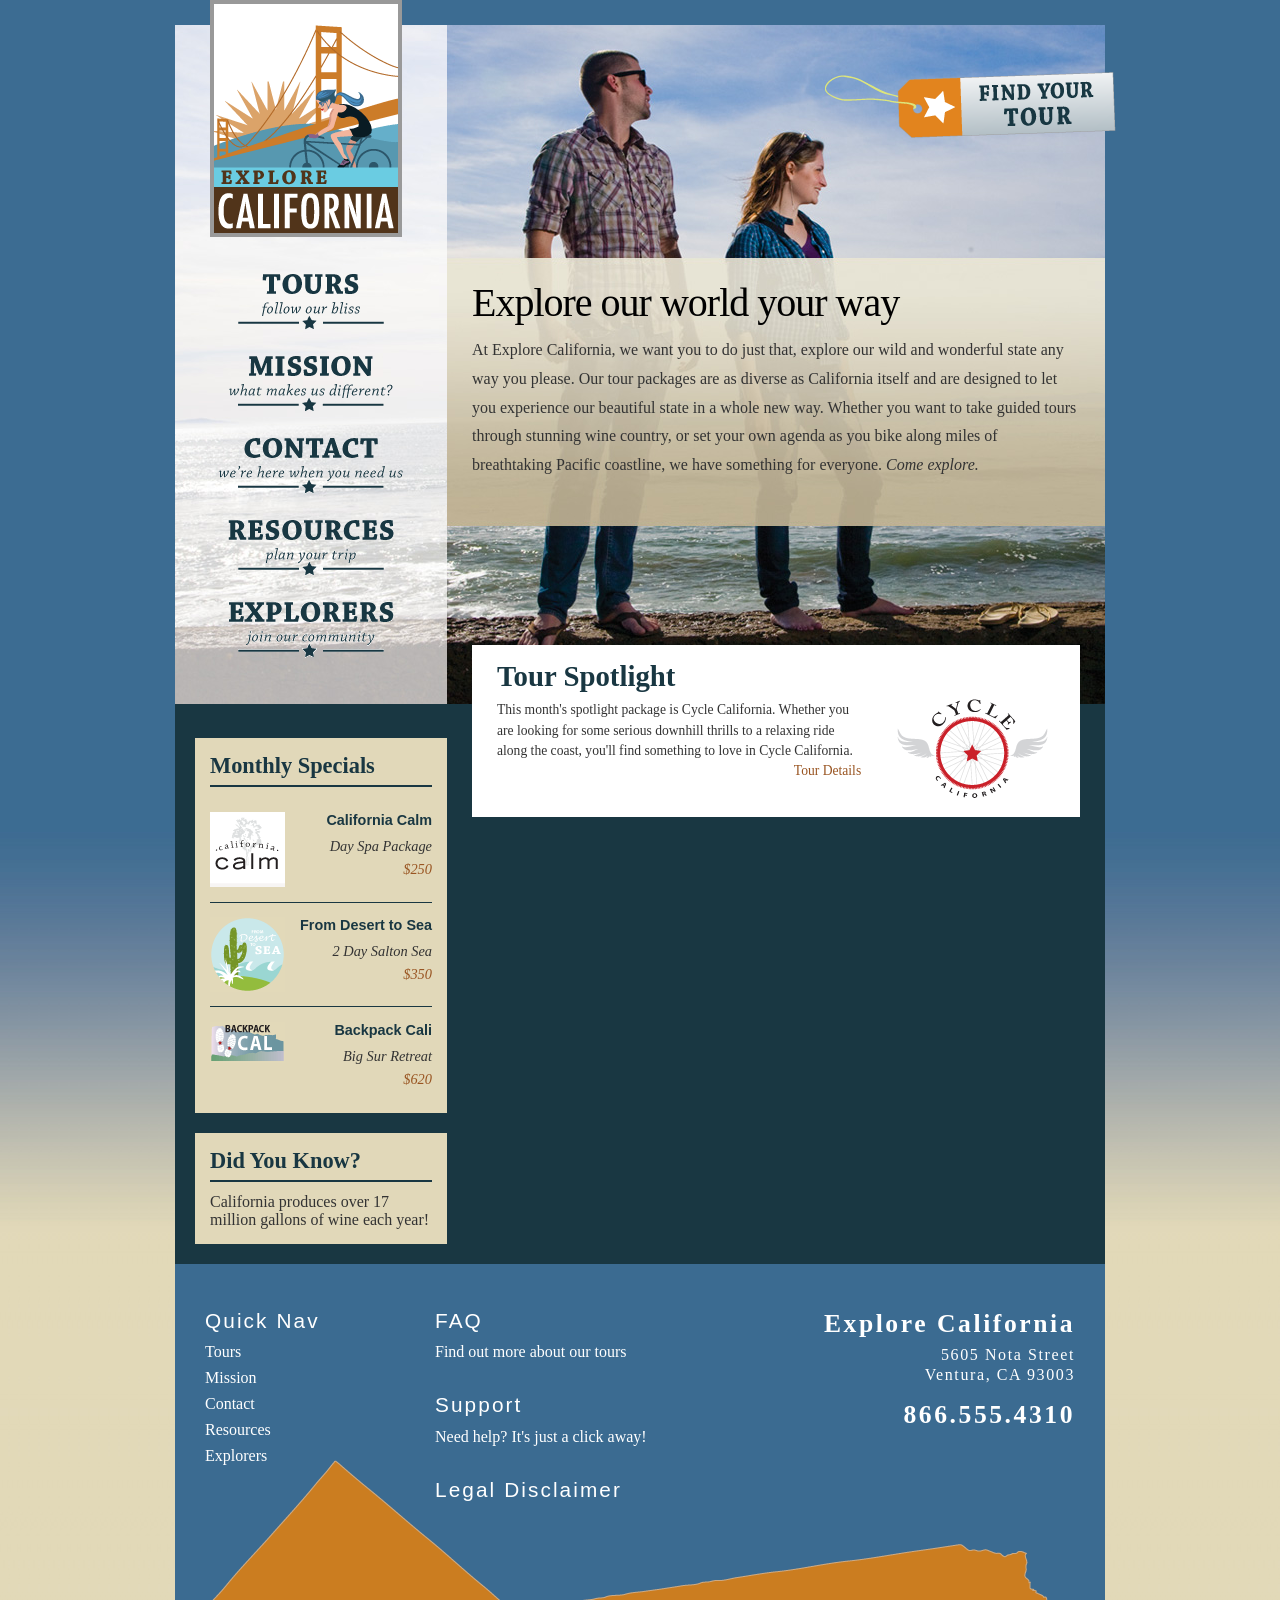
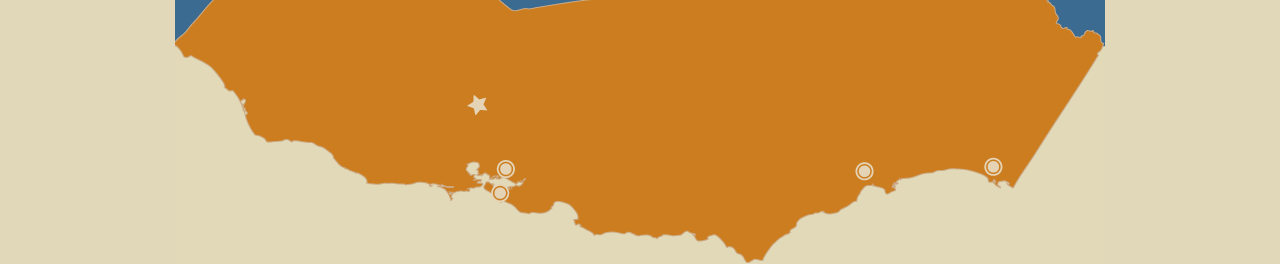
<file: index.html>
<!DOCTYPE html PUBLIC "-//W3C//DTD XHTML 1.0 Transitional//EN" "http://www.w3.org/TR/xhtml1/DTD/xhtml1-transitional.dtd">
<html xmlns="http://www.w3.org/1999/xhtml">
<head>
<meta http-equiv="Content-Type" content="text/html; charset=UTF-8" />
<title>Come Explore California</title>
<link href="_css/main.css" rel="stylesheet" type="text/css" />
</head>
<body id="home">
<div id="wrapper">
    <div id="header">
        <h1><a id="mainTitle" href="index.htm" title="Return to the home page">Welcome to Explore California!</a></h1>
    </div>
    <div id="mainNav">
        <ul id="homeNav">
            <li><a href="#" title="Explore our tours" class="tours">Tours</a></li>
            <li><a href="#" title="What we think" class="mission">Mission</a></li>
            <li><a href="#" title="Contact and support" class="contact">Contact</a></li>
            <li><a href="#" title="Guidance and planning" class="resources">Resources</a></li>
            <li><a href="#" title="Join our community" class="explorers">Explorers</a></li>
        </ul>
</div>
    <div id="mainContent">
        <p id="findTour"><a href="#">Find a tour!</a></p>
        <h1>Explore our world your way</h1>
        <p>At Explore California, we want you to do just that, explore our wild and wonderful state any way you please. Our tour packages are as diverse as California itself and are designed to let you experience our beautiful state in a whole new way. Whether you want to take guided tours through stunning wine country, or set your own agenda as you bike along miles of breathtaking Pacific coastline, we have something for everyone. <em>Come explore.</em></p>
        <div id="spotlight">
            <h2><img src="_images/cycle_logo.gif" width="165" height="120" alt="cycle california" class="articleImage" />Tour Spotlight</h2>
            <p>This month's spotlight package is Cycle California. Whether you are looking for some serious downhill thrills to a relaxing ride along the coast, you'll find something to love in Cycle California. <a href="tours_cycle.htm" title="Explore cycling" class="accent">Tour Details</a></p>
 </div>
        </div>
    <div id="sidebar">
            <div id="specials" class="callOut">
                <h1>Monthly Specials</h1>
                <h2 class="top"><img src="_images/calm_bug.gif" width="75" height="75" alt="California Calm" />California Calm</h2>
                <p>Day Spa Package <br />
                    <a href="#">$250</a>                </p>
                <h2><img src="_images/desert_bug.gif" width="75" height="75" alt="From desert to sea" />From Desert to Sea</h2>
                <p>2 Day Salton Sea <br />
                    <a href="#">$350</a></p>
                <h2><img src="_images/backpack_bug.gif" width="75" height="41" alt="Backpack Cali" />Backpack Cali</h2>
                <p>Big Sur Retreat <br />
                    <a href="#">$620</a></p>
            </div>
            <div id="trivia" class="callOut">
                <h1>Did You Know?</h1>
                <p>California produces over 17 million gallons of wine each year!</p>
            </div>
        </div>
    <div id="footer">
<div id="footerMenu">
    <h3>Quick Nav</h3>
        <ul id="quickNav">
            <li><a href="#" title="Explore our tours">Tours</a></li>
            <li><a href="#" title="What we think">Mission</a></li>
            <li><a href="#" title="Contact and support">Contact</a></li>
            <li><a href="#" title="Guidance and planning">Resources</a></li>
            <li><a href="#" title="Join our community">Explorers</a></li>
        </ul>
</div>
    <div id="footerBody">
    <div id="footerMidCol">
            <h3><a href="#">FAQ</a></h3>
            <p>Find out more about our tours</p>
            <h3><a href="#">Support</a></h3>
            <p>Need help? It's just a click away!</p>
            <h3><a href="#">Legal Disclaimer</a></h3>
        </div>
        <div id="footerRightCol">
            <h1>Explore California</h1>
            <p>5605 Nota Street<br />
                Ventura, CA 93003</p>
            <p class="phone">866.555.4310</p>
        </div>
</div>
    </div>
</div>
<script src="script.js">
</script>
</body>
</html>
</file>
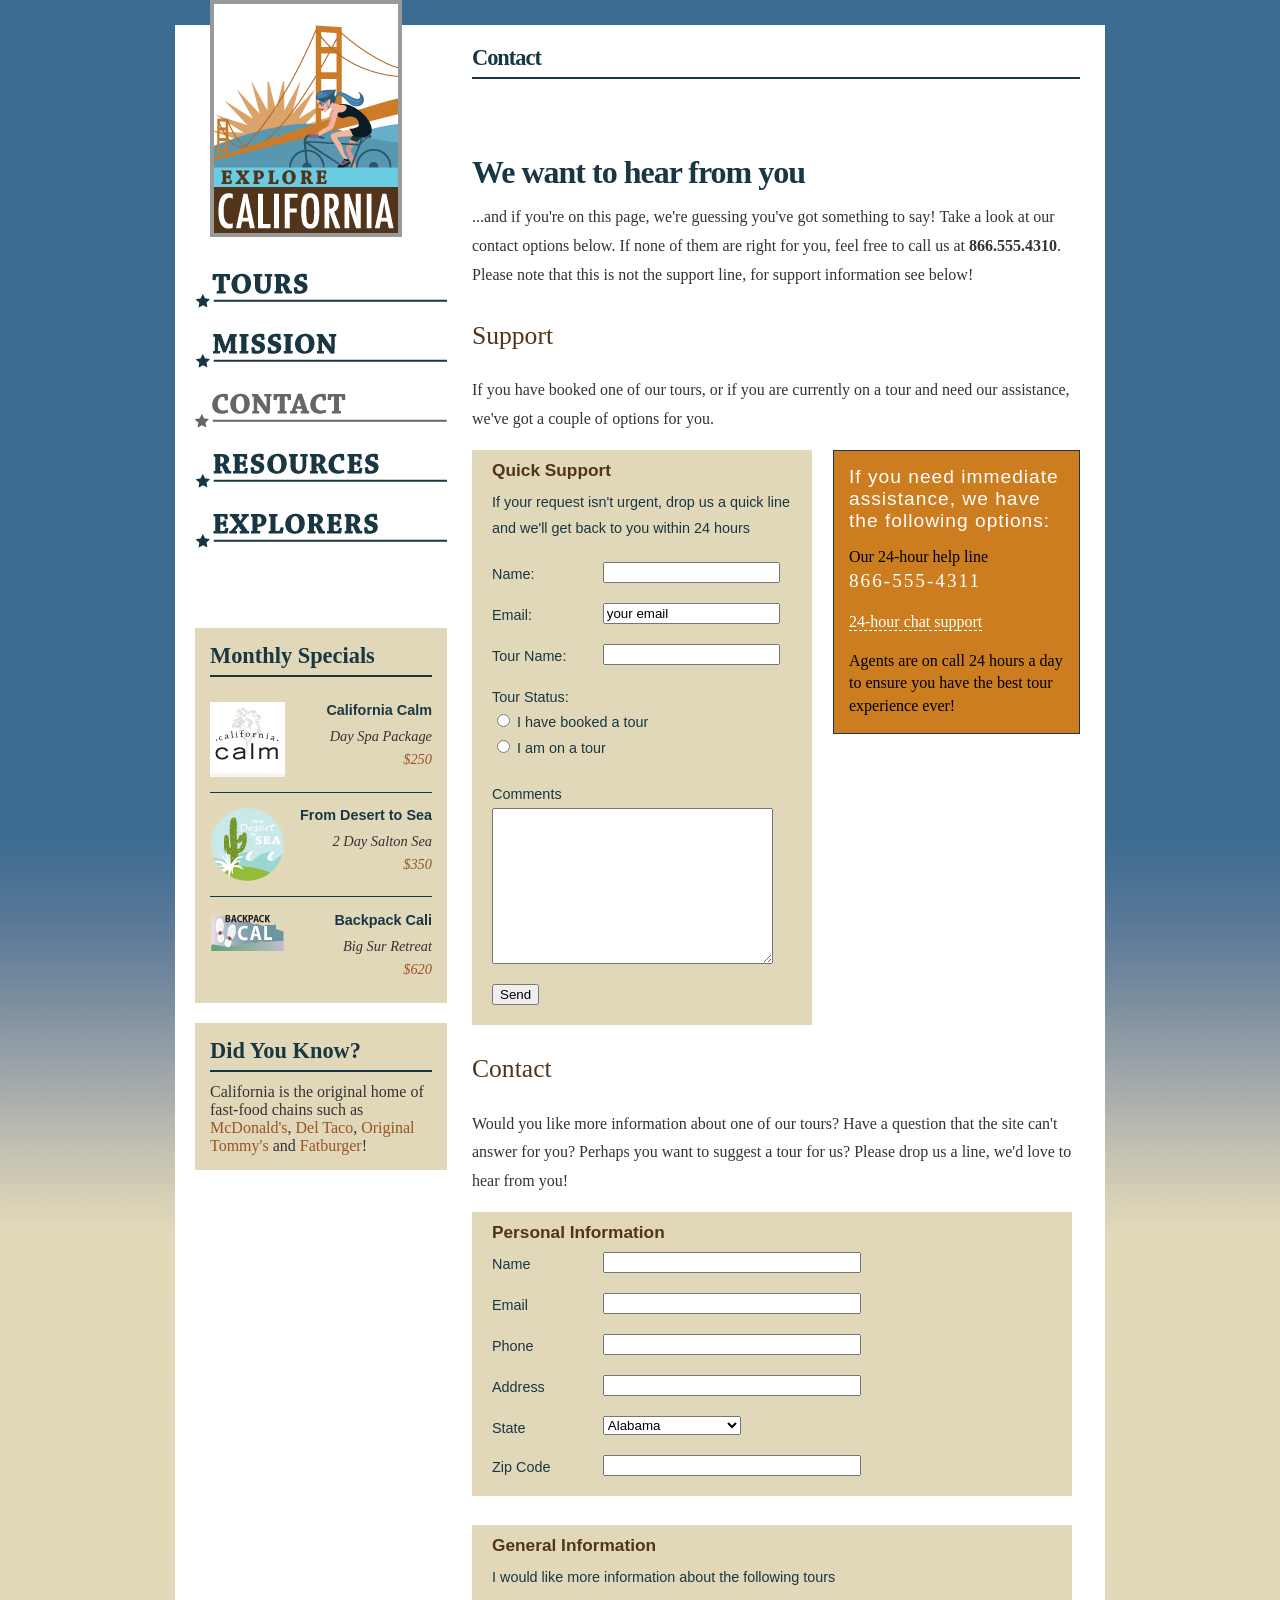
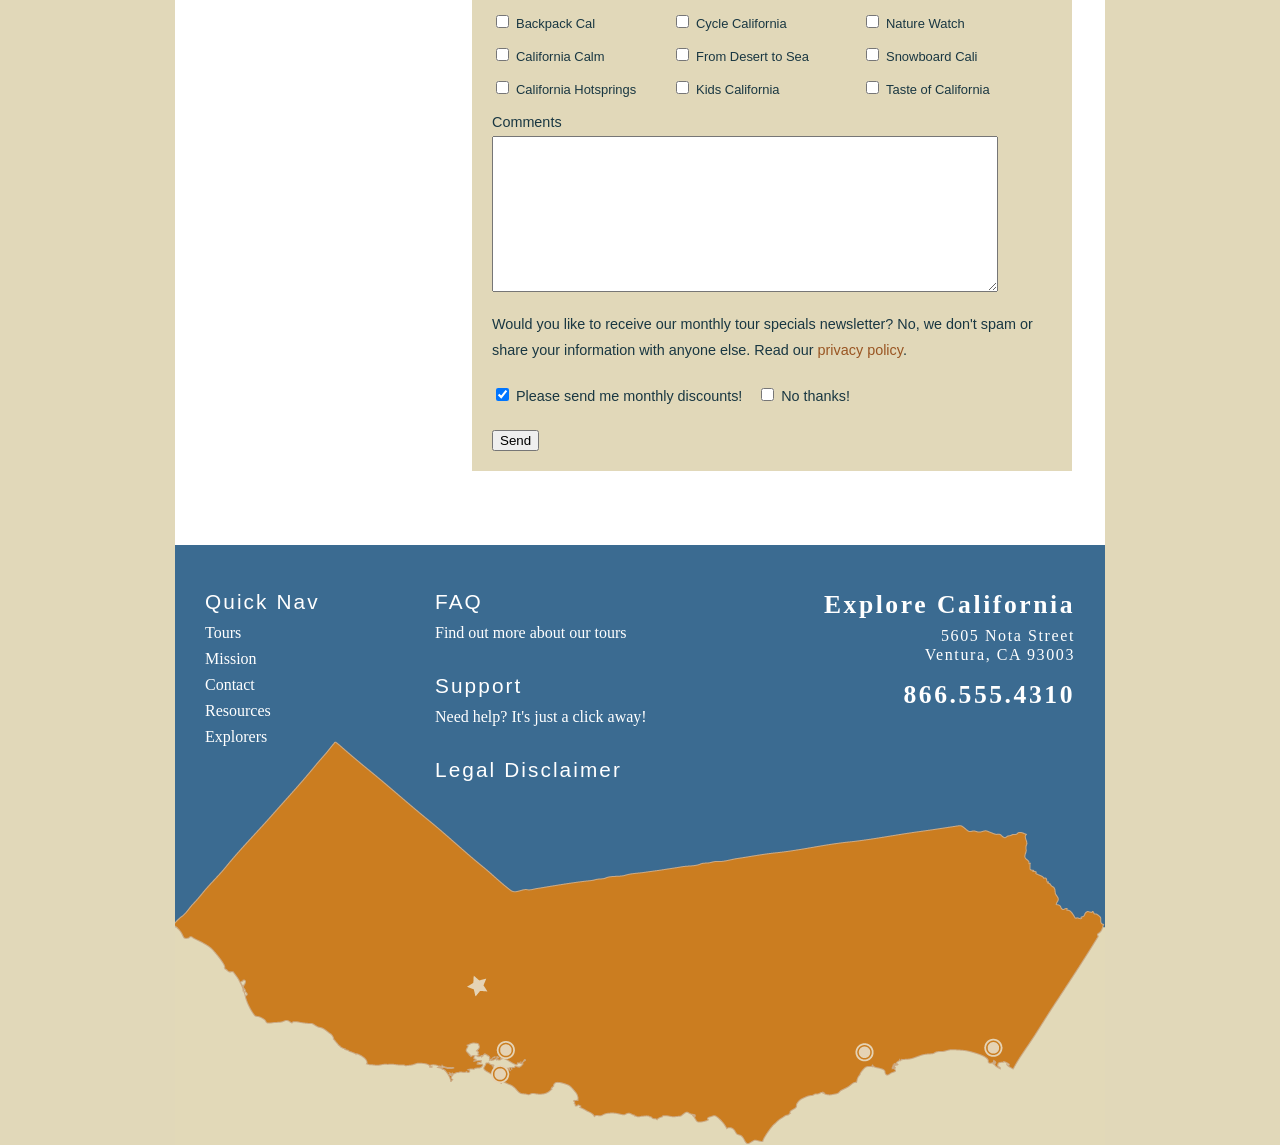
<file: contact.html>
<!DOCTYPE html PUBLIC "-//W3C//DTD XHTML 1.0 Transitional//EN" "http://www.w3.org/TR/xhtml1/DTD/xhtml1-transitional.dtd">
<html xmlns="http://www.w3.org/1999/xhtml">
<head>
<meta http-equiv="Content-Type" content="text/html; charset=UTF-8" />
<title>Give us a little shout...</title>
<link href="_css/main.css" rel="stylesheet" type="text/css" />
</head>
<body>
<div id="wrapper">
    <div id="header">
        <h1><a href="index.htm" title="Return to the home page">Welcome to Explore California!</a></h1>
    </div>
    <div id="mainNav">
        <ul id="baseNav">
            <li><a href="tours.htm" title="Explore our tours" class="tours">Tours</a></li>
            <li><a href="mission.htm" title="What we think" class="mission">Mission</a></li>
            <li><a href="contact.htm" title="Contact and support" class="contact current">Contact</a></li>
            <li><a href="resources.htm" title="Guidance and planning" class="resources">Resources</a></li>
            <li><a href="explorers.htm" title="Join our community" class="explorers">Explorers</a></li>
        </ul>
    </div>
    <div id="mainContent">
        <h1 id="pageID">Contact</h1>
        <div id="mainArticle">
            <h1>We want to hear from you</h1>
            <p>...and if you're on this page, we're guessing you've got something to say! Take a look at our contact options below. If none of them are right for you, feel free to call us at<span class="phone"> <strong>866.555.4310</strong>. Please note that this is not the support line, for support information see below!</span></p>
            <h2>Support</h2>
            <p>If you have booked one of our tours, or if you are currently on a tour and need our assistance, we've got a couple of options for you. </p>
            <form id="frmSupport" name="frmSupport" method="post" action="support_process.htm">
                <fieldset id="quickSupport">
                    <legend><strong>Quick Support</strong></legend>
                    <p> If your request isn't urgent, drop us a quick line and we'll get back to you within 24 hours </p>
                    <p>
                        <label for="name">Name:</label>
                        <input type="text" name="name" id="name" tabindex="10" />
                    </p>
                    <p>
                        <label for="email">Email:</label>
                        <input type="text" value="your email" name="email" id="email" tabindex="20" />
                    </p>
                    <p>
                        <label for="tourID">Tour Name: </label>
                        <input type="text" name="tourID" id="tourID" tabindex="30" />
                    </p>
                    <p>Tour Status:<br />
                        <label class="inline">
                            <input type="radio" name="tourStatus" value="booked" id="tourStatus_0" tabindex="40" />
                            I have booked a tour</label>
                        <label class="inline"><br />
                            <input type="radio" name="tourStatus" value="current" id="tourStatus_1" tabindex="50" />
                            I am on a tour</label>
                    </p>
                    <p>
                        <label for="comments">Comments </label>
                        <br />
                        <textarea name="comments" id="comments" cols="45" rows="5" tabindex="60"></textarea>
                    </p>
                    <p>
                        <input type="submit" name="submit" id="submit" value="Send" tabindex="70" />
                    </p>
                </fieldset>
            </form>
            <div id="supportOptions">
                <h3>If you need immediate assistance, we have the following options:</h3>
                <p>Our 24-hour help line <br />
                    <strong>866-555-4311</strong></p>
                <p><a href="contact/chat.htm">24-hour chat support</a></p>
                <p>Agents are on call 24 hours a day to ensure you have the best tour experience ever!</p>
            </div>
            <div id="contact">
                <h2> Contact</h2>
                <p>Would you like more information about one of our tours? Have a question that the site can't answer for you? Perhaps you want to suggest a tour for us? Please drop us a line, we'd love to hear from you!</p>
                <form id="frmContact" name="frmContact" method="post" action="contact_process.htm">
                    <fieldset id="personalInfo">
                        <legend><strong>Personal Information</strong></legend>
                        <p>
                            <label for="name2">Name</label>
                            <input name="name2" type="text" class="text" id="name2" tabindex="100" />
                        </p>
                        <p>
                            <label for="email">Email</label>
                            <input name="email2" type="text" class="text" id="email2" tabindex="110" />
                        </p>
                        <p>
                            <label for="phone">Phone</label>
                            <input name="phone" type="text" class="text" id="phone" tabindex="130" />
                        </p>
                        <p>
                            <label for="address">Address</label>
                            <input name="address" type="text" class="text" id="address" tabindex="140" />
                        </p>
                        <p>
                            <label for="state">State</label>
                            <select name="state" id="state" tabindex="150">
                                <option value="AL">Alabama</option>
                                <option value="AK">Alaska</option>
                                <option value="AZ">Arizona</option>
                                <option value="AR">Arkansas</option>
                                <option value="CA">California</option>
                                <option value="CO">Colorado</option>
                                <option value="CT">Connecticut</option>
                                <option value="DE">Delaware</option>
                                <option value="DC">District of Columbia</option>
                                <option value="FL">Florida</option>
                                <option value="GA">Georgia</option>
                                <option value="HI">Hawaii</option>
                                <option value="ID">Idaho</option>
                                <option value="IL">Illinois</option>
                                <option value="IN">Indiana</option>
                                <option value="IA">Iowa</option>
                                <option value="KA">Kansas</option>
                                <option value="KY">Kentucky</option>
                                <option value="LA">Louisiana</option>
                                <option value="ME">Maine</option>
                                <option value="MD">Maryland</option>
                                <option value="MA">Massachusetts</option>
                                <option value="MI">Michigan</option>
                                <option value="MN">Minnesota</option>
                                <option value="MO">Missouri</option>
                                <option value="MT">Montana</option>
                                <option value="NE">Nebraska</option>
                                <option value="NV">Nevada</option>
                                <option value="NH">New Hampshire</option>
                                <option value="NJ">New Jersey</option>
                                <option value="NM">New Mexico</option>
                                <option value="NY">New York</option>
                                <option value="NC">North Carolina</option>
                                <option value="ND">North Dakota</option>
                                <option value="OH">Ohio</option>
                                <option value="OK">Oklahoma</option>
                                <option value="OR">Oregon</option>
                                <option value="PA">Pennsylvania</option>
                                <option value="RI">Rhode Island</option>
                                <option value="SC">South Carolina</option>
                                <option value="SD">South Dakota</option>
                                <option value="TN">Tennessee</option>
                                <option value="TX">Texas</option>
                                <option value="UT">Utah</option>
                                <option value="VT">Vermont</option>
                                <option value="VA">Virginia</option>
                                <option value="WA">Washington</option>
                                <option value="WV">West Virginia</option>
                                <option value="WI">Wisconsin</option>
                                <option value="WY">Wyoming</option>
                            </select>
                        </p>
                        <p>
                            <label for="zip">Zip Code</label>
                            <input name="zip" type="text" class="text" id="zip" tabindex="160" />
                        </p>
                    </fieldset>
                    <fieldset id="generalInfo">
                        <legend><strong>General Information</strong></legend>
                        <p>I would like more information about the following tours</p>
                        <div class="col1">
                            <p>
<input type="checkbox" name="backpack" id="backpack" tabindex="170" />
                            <label for="backpack">Backpack Cal</label>
</p>
                            <p>
<input type="checkbox" name="calm" id="calm" tabindex="180" />
                            <label for="calm">California Calm</label>
</p>
                            <p>
<input type="checkbox" name="hotsprings" id="hotsprings" tabindex="190" />
                            <label for="hotsprings">California Hotsprings</label>
</p>
                        </div>
                        <div class="col2">
                            <p>
<input type="checkbox" name="cycle" id="cycle" tabindex="210" />
                            <label for="cycle">Cycle California</label>
</p>
                         <p>
 <input type="checkbox" name="desert" id="desert" tabindex="220" />
                            <label for="desert">From Desert to Sea</label>
</p>
                         <p>
 <input type="checkbox" name="kids" id="kids" tabindex="230" />
                            <label for="kids">Kids California</label>
</p>
                        </div>
                        <div class="col3">
                            <p>
<input type="checkbox" name="nature" id="nature" tabindex="240" />
                            <label for="nature">Nature Watch</label>
</p>
                            <p>
<input type="checkbox" name="snowboard" id="snowboard" tabindex="250" />
                            <label for="snowboard">Snowboard Cali</label>
</p>
                         <p>
 <input type="checkbox" name="taste" id="taste" tabindex="260" />
                            <label for="taste">Taste of California</label>
</p>
                        </div>
                        <p class="clearBoth">
                            <label for="comments">Comments</label><br />
                            <textarea name="comments2" id="comments" cols="45" rows="5" tabindex="270"></textarea>
                        </p>
                        <p>Would you like to receive our monthly tour specials newsletter? No, we don't spam or share your information with anyone else. Read our <a href="privacy.htm">privacy policy</a>.</p>
                        <p>
                            <input name="newsletterYes" type="checkbox" id="newsletterYes" tabindex="280" checked="checked" />
                            <label for="newsletterYes" class="inline">Please send me monthly discounts!</label>
                            <input type="checkbox" name="newsletterNo" id="newsletterNo" tabindex="290" />
                            <label for="newsletterNo" class="inline">No thanks!</label>
                        </p>
                        <p>
                            <input type="submit" name="submit2" id="submit2" value="Send" tabindex="300" />
                        </p>
                    </fieldset>
                </form>
                <p>&nbsp;</p>
            </div>
        </div>
    </div>
    <div id="sidebar">
        <div id="specials" class="callOut">
            <h1>Monthly Specials</h1>
            <h2 class="top"><img src="_images/calm_bug.gif" width="75" height="75" alt="California Calm" />California Calm</h2>
            <p>Day Spa Package <br />
                <a href="tours/tour_detail_cycle.htm">$250</a> </p>
            <h2><img src="_images/desert_bug.gif" width="75" height="75" alt="From desert to sea" />From Desert to Sea</h2>
            <p>2 Day Salton Sea <br />
                <a href="tours/tour_detail_cycle.htm">$350</a></p>
            <h2><img src="_images/backpack_bug.gif" width="75" height="41" alt="Backpack Cali" />Backpack Cali</h2>
            <p>Big Sur Retreat <br />
                <a href="tours/tour_detail_cycle.htm">$620</a></p>
        </div>
        <div id="trivia" class="callOut">
            <h1>Did You Know?</h1>
            <p>California is the original home of fast-food chains such as <a href="http://en.wikipedia.org/wiki/McDonald%27s">McDonald's</a>, <a href="http://en.wikipedia.org/wiki/Del_Taco">Del Taco</a>, <a href="http://en.wikipedia.org/wiki/Tommy%27s">Original Tommy's</a> and <a href="http://en.wikipedia.org/wiki/Fatburger">Fatburger</a>!</p>
        </div>
    </div>
    <div id="footer">
        <div id="footerMenu">
            <h3>Quick Nav</h3>
            <ul id="quickNav">
                <li><a href="tours.htm" title="Explore our tours">Tours</a></li>
                <li><a href="mission.htm" title="What we think">Mission</a></li>
                <li><a href="contact.htm" title="Contact and support">Contact</a></li>
                <li><a href="resources.htm" title="Guidance and planning">Resources</a></li>
                <li><a href="explorers.htm" title="Join our community">Explorers</a></li>
            </ul>
        </div>
        <div id="footerBody">
            <div id="footerMidCol">
                <h3><a href="resources/faq.htm">FAQ</a></h3>
                <p>Find out more about our tours</p>
                <h3><a href="contact.htm">Support</a></h3>
                <p>Need help? It's just a click away!</p>
                <h3><a href="explorers/join.htm">Legal Disclaimer</a></h3>
            </div>
            <div id="footerRightCol">
                <h1>Explore California</h1>
                <p>5605 Nota Street<br />
                    Ventura, CA 93003</p>
                <p class="phone">866.555.4310</p>
            </div>
        </div>
    </div>
</div>
<script src="script.js"></script>
</body>
</html>
</file>
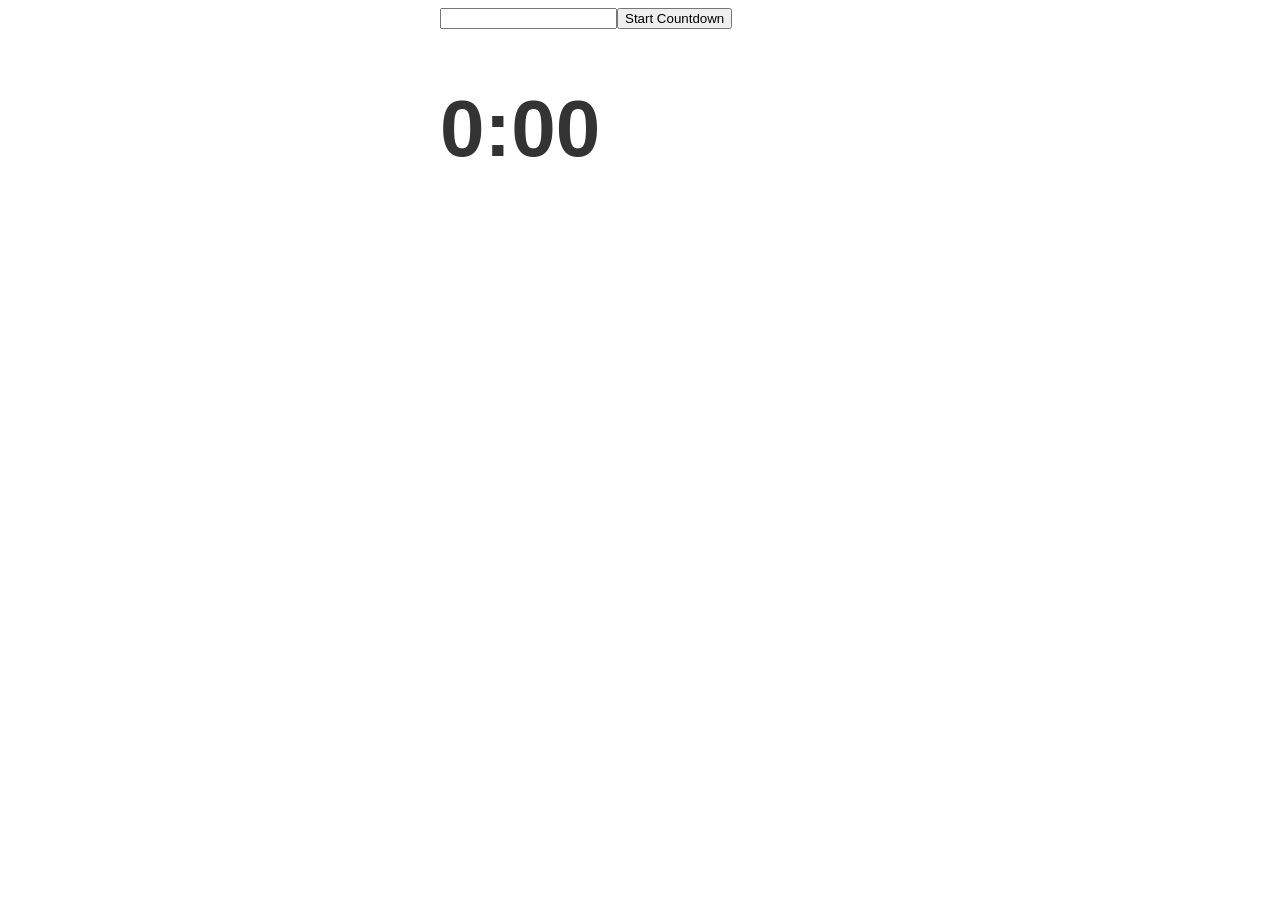
<file: countdown.html>
<!-- <!doctype html>
<head>
  <title>Countdown</title>
  <style type="text/css">
   body {
        font-family: sans-serif;
        color: #333;
   }
   #container {
       width: 400px;
       margin: auto;
   }
   h1 { font-size: 5em; }
  </style>
</head>
<body>
  <div id="container">
      <div id="inputArea">
      </div>

      <h1 id="time">0:00</h1>

  </div>
  <script src="script.js"></script>
</body>
</html> -->


<!DOCTYPE html>
<html>
<head>
  <title>Countdown</title>
  <style type="text/css">
    body {
          font-family: sans-serif;
          color: #333;
    }
    #container {
          width: 400px;
          margin: auto;
    }
    h1 { font-size: 5em; }
  </style>
</head>
<body>
  <div id="container">
    <div id="inputArea">
    </div>

    <h1 id="time">0:00</h1>

  </div>
  <script src="script.js" type="text/javascript"></script>
</body>
</html>
</file>
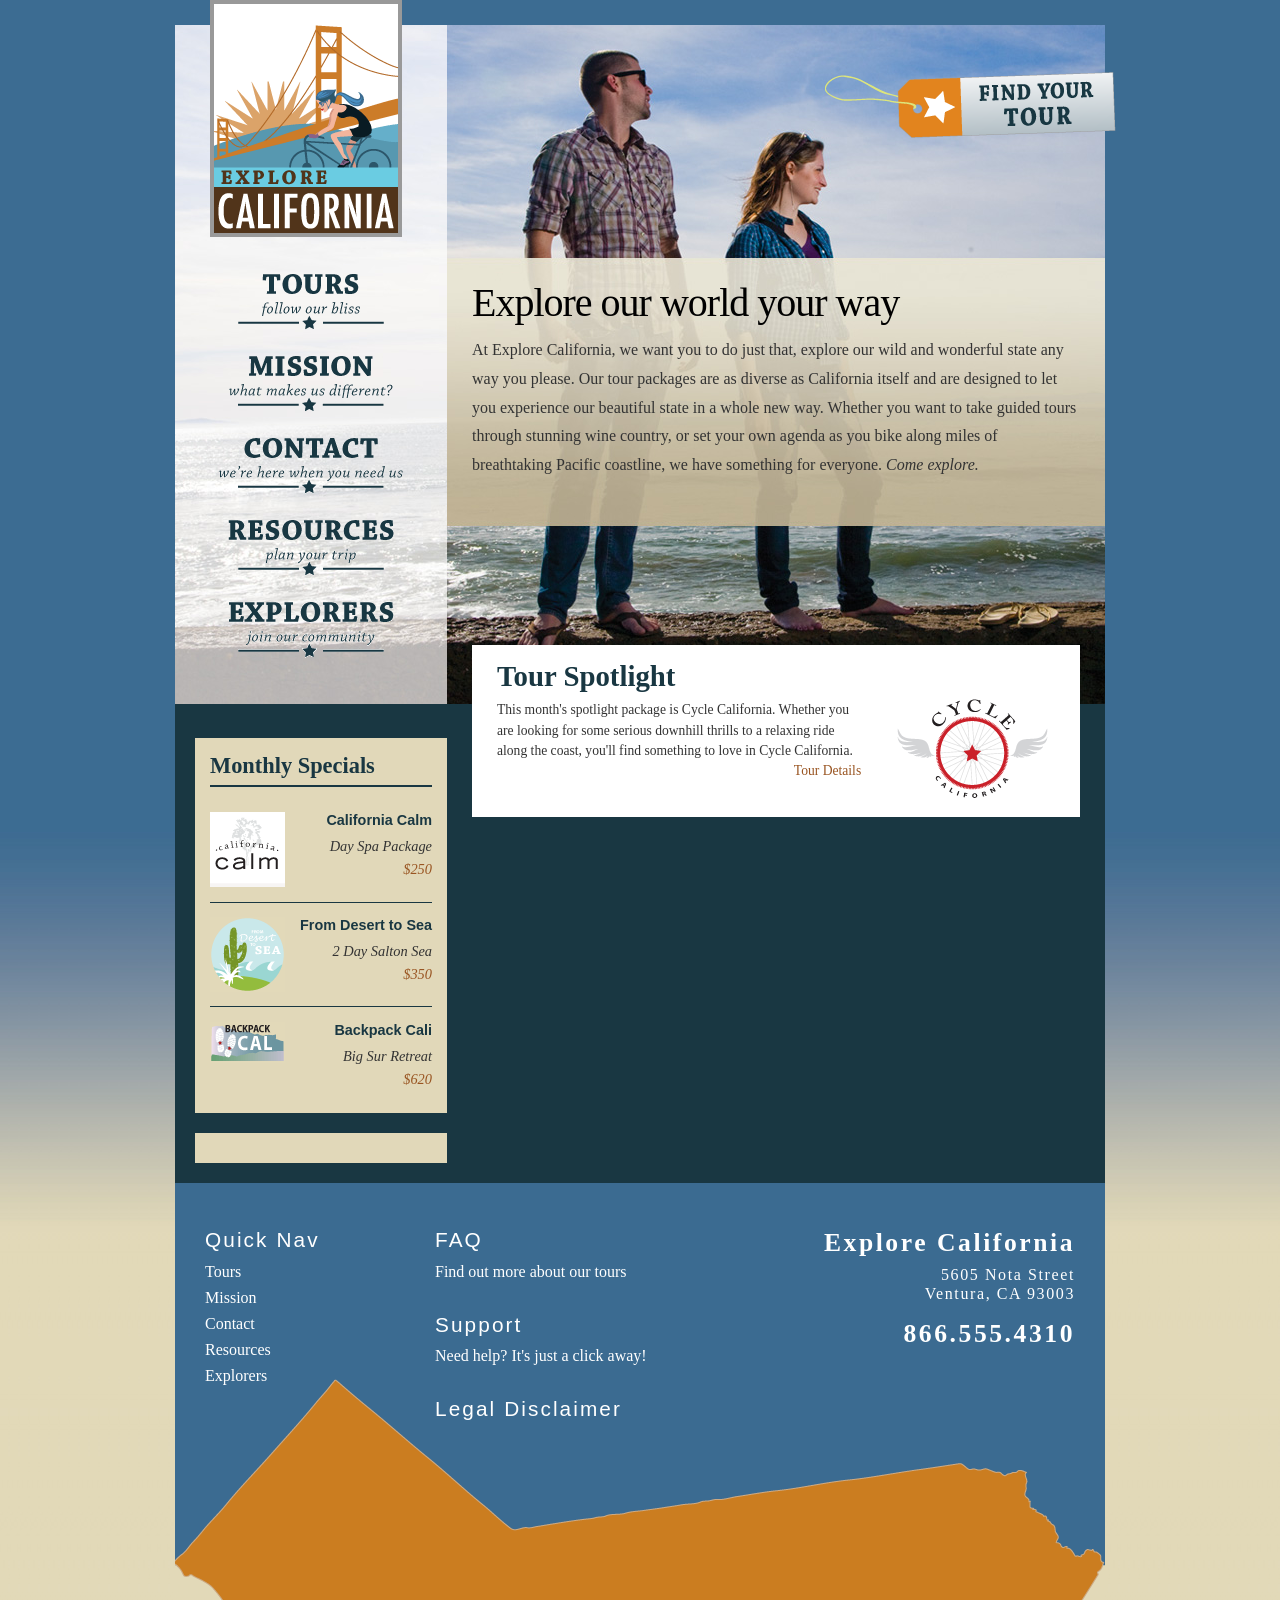
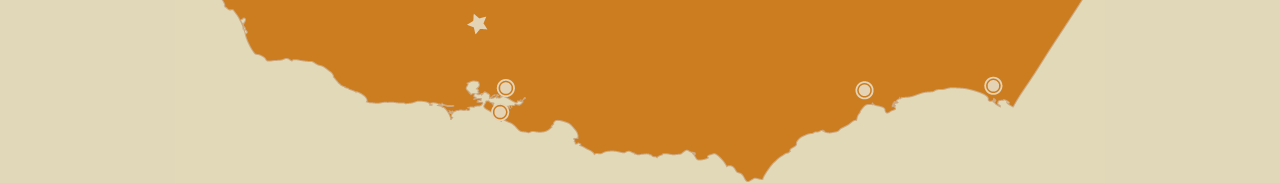
<file: debugg.html>
<!DOCTYPE html PUBLIC "-//W3C//DTD XHTML 1.0 Transitional//EN" "http://www.w3.org/TR/xhtml1/DTD/xhtml1-transitional.dtd">
<html xmlns="http://www.w3.org/1999/xhtml">
<head>
<meta http-equiv="Content-Type" content="text/html; charset=UTF-8" />
<title>Come Explore California</title>
<link href="_css/main.css" rel="stylesheet" type="text/css" />
</head>
<body id="home">
<div id="wrapper">
    <div id="header">
        <h1><a id="mainTitle" href="index.htm" title="Return to the home page">Welcome to Explore California!</a></h1>
    </div>
    <div id="mainNav">
        <ul id="homeNav">
            <li><a href="#" title="Explore our tours" class="tours">Tours</a></li>
            <li><a href="#" title="What we think" class="mission">Mission</a></li>
            <li><a href="#" title="Contact and support" class="contact">Contact</a></li>
            <li><a href="#" title="Guidance and planning" class="resources">Resources</a></li>
            <li><a href="#" title="Join our community" class="explorers">Explorers</a></li>
        </ul>
</div>
    <div id="mainContent">
        <p id="findTour"><a href="findTour.htm">Find a tour!</a></p>
        <h1 id="mainMessage">Explore our world your way</h1>
        <p>At Explore California, we want you to do just that, explore our wild and wonderful state any way you please. Our tour packages are as diverse as California itself and are designed to let you experience our beautiful state in a whole new way. Whether you want to take guided tours through stunning wine country, or set your own agenda as you bike along miles of breathtaking Pacific coastline, we have something for everyone. <em>Come explore.</em></p>
        <div id="spotlight">
            <h2><img src="_images/cycle_logo.gif" width="165" height="120" alt="cycle california" class="articleImage" />Tour Spotlight</h2>
            <p>This month's spotlight package is Cycle California. Whether you are looking for some serious downhill thrills to a relaxing ride along the coast, you'll find something to love in Cycle California. <a href="tours_cycle.htm" title="Explore cycling" class="accent">Tour Details</a></p>
 </div>
        </div>
    <div id="sidebar">
            <div id="specials" class="callOut">
                <h1>Monthly Specials</h1>
                <h2 class="top"><img src="_images/calm_bug.gif" width="75" height="75" alt="California Calm" />California Calm</h2>
                <p>Day Spa Package <br />
                    <a href="#">$250</a>                </p>
                <h2><img src="_images/desert_bug.gif" width="75" height="75" alt="From desert to sea" />From Desert to Sea</h2>
                <p>2 Day Salton Sea <br />
                    <a href="#">$350</a></p>
                <h2><img src="_images/backpack_bug.gif" width="75" height="41" alt="Backpack Cali" />Backpack Cali</h2>
                <p>Big Sur Retreat <br />
                    <a href="#">$620</a></p>
            </div>
            <div id="trivia" class="callOut">
        <!-- new content should go here -->
            </div>
        </div>
    <div id="footer">
<div id="footerMenu">
    <h3>Quick Nav</h3>
        <ul id="quickNav">
            <li><a href="#" title="Explore our tours">Tours</a></li>
            <li><a href="#" title="What we think">Mission</a></li>
            <li><a href="#" title="Contact and support">Contact</a></li>
            <li><a href="#" title="Guidance and planning">Resources</a></li>
            <li><a href="#" title="Join our community">Explorers</a></li>
        </ul>
</div>
    <div id="footerBody">
    <div id="footerMidCol">
            <h3><a href="#">FAQ</a></h3>
            <p>Find out more about our tours</p>
            <h3><a href="#">Support</a></h3>
            <p>Need help? It's just a click away!</p>
            <h3><a href="#">Legal Disclaimer</a></h3>
        </div>
        <div id="footerRightCol">
            <h1>Explore California</h1>
            <p>5605 Nota Street<br />
                Ventura, CA 93003</p>
            <p class="phone">866.555.4310</p>
        </div>
</div>
    </div>
</div>
<script src="script.js">
</script>
</body>
</html>
</file>
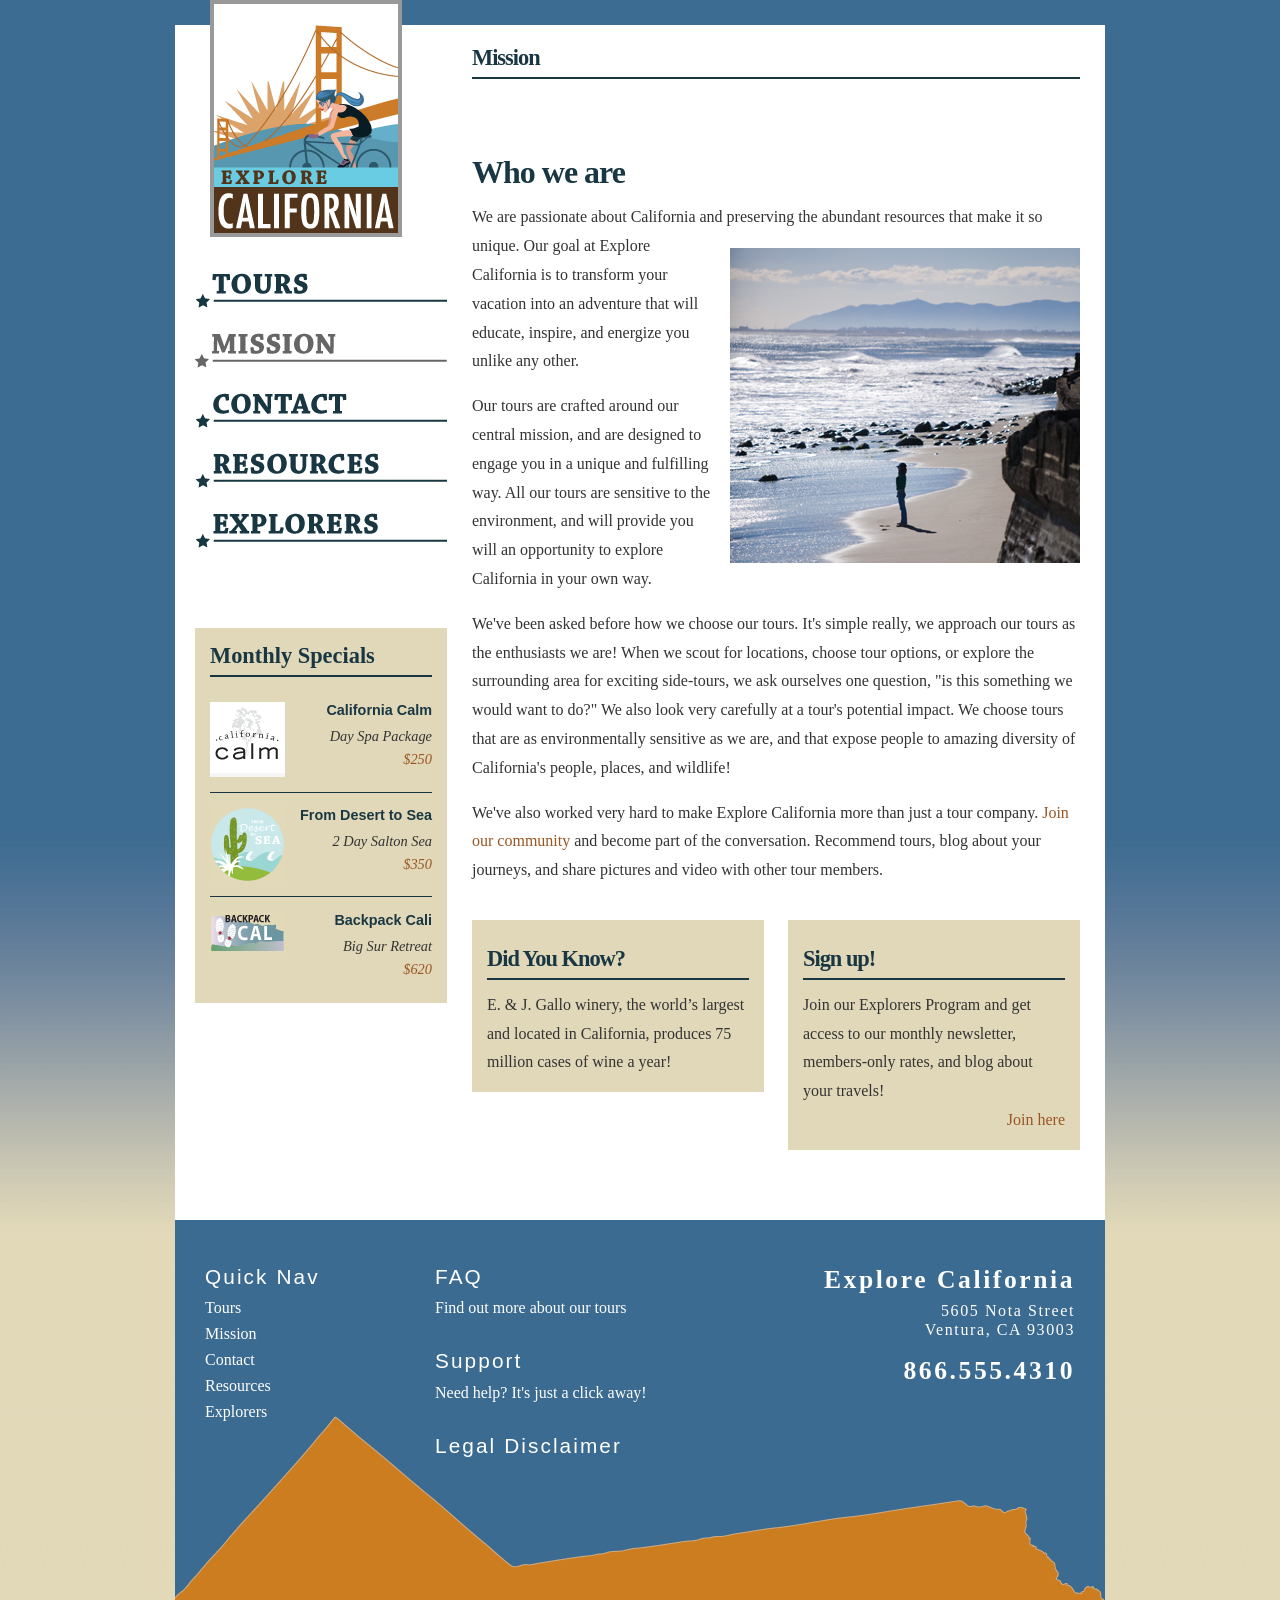
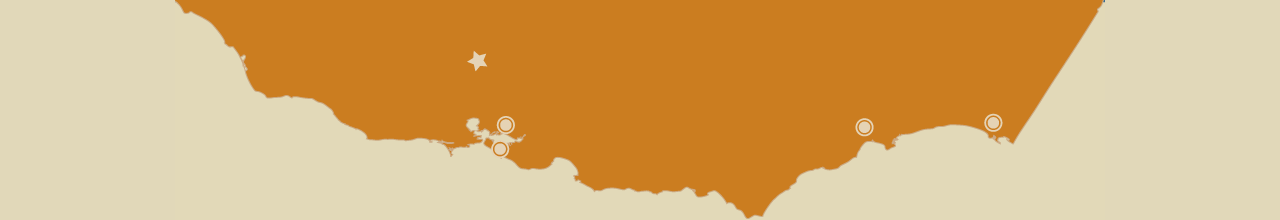
<file: mission.html>
<!DOCTYPE html PUBLIC "-//W3C//DTD XHTML 1.0 Transitional//EN" "http://www.w3.org/TR/xhtml1/DTD/xhtml1-transitional.dtd">
<html xmlns="http://www.w3.org/1999/xhtml">
<head>
<meta http-equiv="Content-Type" content="text/html; charset=UTF-8" />
<title>A little about us...</title>
<link id="myCSS" href="_css/main.css" rel="stylesheet" type="text/css" />
</head>
<body>
<div id="wrapper">
    <div id="header">
        <h1><a href="index.htm" title="Return to the home page">Welcome to Explore California!</a></h1>
    </div>
    <div id="mainNav">
        <ul id="baseNav">
            <li><a href="tours.htm" title="Explore our tours" class="tours">Tours</a></li>
            <li><a href="mission.htm" title="What we think" class="mission current">Mission</a></li>
            <li><a href="contact.htm" title="Contact and support" class="contact">Contact</a></li>
            <li><a href="resources.htm" title="Guidance and planning" class="resources">Resources</a></li>
            <li><a href="explorers.htm" title="Join our community" class="explorers">Explorers</a></li>
        </ul>
</div>
    <div id="mainContent">
        <h1 id="pageID">Mission</h1>
        <div id="mainArticle">
<h1>Who we are</h1>
        <p>We are passionate about California and preserving the abundant resources that make it so unique. <img src="_images/mission_look.jpg" id="mainImage" alt="Looking out at the Pacific" width="350" height="315" class="articleImage" />Our goal at Explore California is to transform your vacation into an adventure that will educate, inspire, and energize you unlike any other.</p>
            <p>Our tours are crafted around our central mission, and are designed to engage you in a unique and fulfilling way. All our tours are sensitive to the environment, and will provide you will an opportunity to explore California in your own way.</p>
        <p>We've been asked before how we choose our tours. It's simple really, we approach our tours as the enthusiasts we are! When we scout for locations, choose tour options, or explore the surrounding area for exciting side-tours, we ask ourselves one question, &quot;is this something we would want to do?&quot; We also look very carefully at a tour's potential impact. We choose tours that are as environmentally sensitive as we are, and that expose people to amazing diversity of California's people, places, and wildlife!</p>
        <p>We've also worked very hard to make Explore California more than just a tour company. <a href="explorers/join.htm">Join our community</a> and become part of the conversation. Recommend tours, blog about your journeys, and share pictures and video with other tour members.</p>
        </div>
<div id="trivia" class="callOut">
                <h1>Did You Know?</h1>
                <p>E. &amp; J. Gallo winery, the world’s largest and located in California, produces 75 million cases of wine a year!</p>
            </div>
    <div id="join" class="callOut callOutRight">
                <h1>Sign up!</h1>
                <p>Join our Explorers Program and get access to our monthly newsletter, members-only rates, and blog about your travels!
<a href="explorers.htm" title="Join our community" class="accent">Join here</a></p>
            </div>
        </div>
    <div id="sidebar">
            <div id="specials" class="callOut">
                <h1>Monthly Specials</h1>
                <h2 class="top"><img src="_images/calm_bug.gif" width="75" height="75" alt="California Calm" />California Calm</h2>
                <p>Day Spa Package <br />
                    <a href="tours/tour_detail_cycle.htm">$250</a>              </p>
                <h2><img src="_images/desert_bug.gif" width="75" height="75" alt="From desert to sea" />From Desert to Sea</h2>
                <p>2 Day Salton Sea <br />
                    <a href="tours/tour_detail_cycle.htm">$350</a></p>
                <h2><img src="_images/backpack_bug.gif" width="75" height="41" alt="Backpack Cali" />Backpack Cali</h2>
                <p>Big Sur Retreat <br />
                    <a href="tours/tour_detail_cycle.htm">$620</a></p>
            </div>

        </div>
    <div id="footer">
<div id="footerMenu">
    <h3>Quick Nav</h3>
        <ul id="quickNav">
            <li><a href="tours.htm" title="Explore our tours">Tours</a></li>
            <li><a href="mission.htm" title="What we think">Mission</a></li>
            <li><a href="contact.htm" title="Contact and support">Contact</a></li>
            <li><a href="resources.htm" title="Guidance and planning">Resources</a></li>
            <li><a href="explorers.htm" title="Join our community">Explorers</a></li>
        </ul>
</div>
    <div id="footerBody">
    <div id="footerMidCol">
            <h3><a href="resources/faq.htm">FAQ</a></h3>
            <p>Find out more about our tours</p>
            <h3><a href="contact.htm">Support</a></h3>
            <p>Need help? It's just a click away!</p>
            <h3><a href="explorers/join.htm">Legal Disclaimer</a></h3>
        </div>
        <div id="footerRightCol">
            <h1>Explore California</h1>
            <p>5605 Nota Street<br />
                Ventura, CA 93003</p>
            <p class="phone">866.555.4310</p>
        </div>
</div>
    </div>
</div>
<script src="script.js"></script>
</body>
</html>
</file>
<file: _css/main.css>
@charset "UTF-8";

/*style sheet for Explore California

©2010 lynda.com
This style sheet may be reused for personal education only
any reuse, educational or otherwise, without the expressed
consent of lynda.com is prohibited.*/

/* -------- color guide ----------
#3c6b92 : main blue
#6acce2 : light blue
#2c566a : teal accent
#193742 : dark blue
#e1d8b9 : sand accent
#cb7d20 : orange accent
#51341a : brown
#995522 : dark orange (used for links or high contrast accents)
#cb202a : red accent (this color does not encode well, use only for small accents)
#896287 : purple
*/

/* to jump to a specific section search for the unique character pair at the front of each TOC section
    <<<tip, highlight the special character and use the shortcut for Find Selection Cntr/Cmd + Shift + G >> */

/* ----- Style sheet TOC ----------------
      ^1 Global constants
      ^2 CSS reset
      ^3 Global classes
      ^4 Home page layout
      ^5 Top-level layout
      ^6 Region detail styles
          ^6a Header
          ^6b Navigation
          ^6c Main Content
            ^6d data tables
            ^6e spotlight region
            ^6f forms
        ^6g Sidebar
        ^6h Footer
*/

/* ^1 --------------------------- global constants -------------------------*/
html, body {
    margin: 0px;
    padding: 0px;
}

body {
    text-align:center;
    font: 100% Georgia, "Times New Roman", Times, serif;
    background: #e1d8b9 url(../_images/page_background.jpg) repeat-x;
    margin-top: 25px;
}
/* ^2 --------------- limited-scale reset ---------------- */
h1, h2, h3, h4, h5, h6, p, address, blockquote, div, ul, li {
    margin: 0;
    padding: 0;
}
p {
    color:#333;
}
a {
    color: #995522;
    text-decoration: none;
}
a:hover {
    color: #cb7d20;
    border-bottom: 1px dashed #cb7d20;
}
a.accent {
    display: block;
    text-align: right;
}
a.accent:hover {
    border: none;
    color: #cb202a;
}
/* ^3 ------ global classes -------- */
.floatRight {
    float: right;
}
.floatLeft {
    float: left;
}
.clearRight {
    clear: right;
}
.clearLeft {
    clear: left;
}
.clearBoth {
    clear: both;
}
.callOut {
    background: #e1d8b9;
    padding: 15px;
    margin-bottom: 25px;
}
.callOut h1 {
    font-size: 1.4em;
    color: #193742;
    border-bottom: 2px solid #193742;
    margin-bottom: .5em;
    padding-bottom: .25em;
}
#wrapper {
    position: relative;
    padding: 0;
    width: 930px;
    margin: 0 auto;
    background: #fff;
    text-align: left;
}

/* ^4 ------------- home page specfic layout styles ----------- */
body#home #wrapper {
    background: #193742 url(../_images/main_back.jpg) no-repeat;
}

body#home #mainContent {
    padding-top: 234px;
}
/* ^5 --------------------- top-level region layout styles ------------------- */
/* top-level regions are header, mainNav, mainContent, sidebar, & footer */

/* header */
#header {
    width: 192px;
    height: 237px;
    position: absolute;
    top: -25px;
    left: 35px;
}
/* mainNav */
#mainNav {
    float: left;
    width: 272px;
    margin-top: 233px;
}
/* mainContent */
#mainContent {
    padding-right: 25px;
    float: right;
    width: 608px;
    margin-bottom: 45px;
}
/* sidebar */
#sidebar {
    float: left;
    clear:left;
    width: 272px;
}
/* footer */
#footer {
    width: 870px;
    height: 525px;
    clear: both;
    background: url(../_images/footer_back.gif) no-repeat;
    padding: 45px 30px 30px;
    margin-top: 45px;
}

/* ^6----------------------- region-detail styles ------------------------ */
/*  header  ^6a*/
#header {
    background: url(../_images/logo.gif) no-repeat;
}
#header a:hover {
    border: none;
}
#header a{
    width: 192px;
    height: 237px;
    display: block;
}
#header h1{
    text-indent: -1000em;
}

/* navigation ^6b*/

/* home page navigation */
ul#homeNav {
    float: left;
    list-style: none;
    margin:0;
    padding:0;
    margin-bottom: 50px;
    clear: left;
}
ul#homeNav li {
    margin: 0;
    padding: 0;
}
ul#homeNav li a{
    display: block;
    width: 272px;
    height: 82px;
    text-indent: -1000em;
}
ul#homeNav li a.tours {
    background: url(../_images/tours_nav.gif) no-repeat left top;
}
ul#homeNav li a.mission{
    background: url(../_images/mission_nav.gif) no-repeat left top;
}
ul#homeNav li a.contact {
    background: url(../_images/contact_nav.gif) no-repeat left top;
}
ul#homeNav li a.resources {
    background: url(../_images/resources_nav.gif) no-repeat left top;
}
ul#homeNav li a.explorers {
    background: url(../_images/explorers_nav.gif) no-repeat left top;
}
ul#homeNav li a:hover {
    background-position: -272px 0;
    border: none;
}
/* base navigation */
ul#baseNav {
    float: left;
    list-style: none;
    margin:0;
    padding:0;
    margin-bottom: 50px;
    clear: left;
}
ul#baseNav li {
    margin: 0;
    padding: 0;
}
ul#baseNav li a{
    display: block;
    width: 272px;
    height: 60px;
    text-indent: -1000em;
}
ul#baseNav li a.tours {
    background: url(../_images/tours_main.gif) no-repeat left top;
}
ul#baseNav li a.mission{
    background: url(../_images/mission_main.gif) no-repeat left top;
}
ul#baseNav li a.contact {
    background: url(../_images/contact_main.gif) no-repeat left top;
}
ul#baseNav li a.resources {
    background: url(../_images/resource_main.gif) no-repeat left top;
}
ul#baseNav li a.explorers {
    background: url(../_images/explorers_main.gif) no-repeat left top;
}
ul#baseNav li a.current, ul#baseNav li a.current:hover {
    background-position: right top;
    border: none;
    cursor: default;
}

ul#baseNav li a:hover {
    background-position: -272px 0;
    border: none;
}
/* sub navigation */
ul#baseNav ul.subNav {
    list-style: none;
    margin:0;
    padding:0;
    margin-bottom: 10px;
}
ul#baseNav ul.subNav li {
    margin: 0 0 5px 50px;
}
ul#baseNav ul.subNav li a:link, ul#baseNav ul.subNav li a:visited{
    display: block;
    width: auto;
    height: auto;
    text-indent: 0;
    padding: 5px 0;
    color: #cb7d20;
    border-bottom: 1px solid #cb7d20;
}
ul#baseNav ul.subNav li a:hover{
    color: #2c566a;
    border-bottom: 1px solid #2c566a;
}
ul#baseNav ul.subNav li a.current{
    color: #666;
    border-bottom: 1px solid #666;
}
/* main content region ^6c */
#mainContent h1{
    font: normal 2.5em Georgia, "Times New Roman", Times, serif;
    margin: .5em 0 .25em;
    letter-spacing: -1px;
}
#mainContent p{
    font-size: 1em;
    line-height: 1.8;
}
#mainContent a.breadcrumb {
    color: #cb202a;
    font-family: "Lucida Sans Unicode", "Lucida Grande", sans-serif;
    font-size: 1em;
}
#mainContent a.breadcrumb:hover {
    color: #3c6b92;
    border: none;
}
#mainContent img.articleImage {
    display: block;
    float: right;
    padding: 1em 0 1em 1em;
}
#mainContent img.headlineImage {
    display: block;
    float: right;
    padding: 0 0 .25em .5em;
}
#mainContent h1#pageID {
    color: #193742;
    font-size: 1.4em;
    font-weight: bold;
    margin-top: 20px;
    padding-bottom: .25em;
    border-bottom: 2px solid #193742;
}
#mainContent #mainArticle {
    margin: 75px 0 35px;
    position: relative;
}
body.hasCrumbs #mainContent #mainArticle {
    margin-top: 45px;
}
#mainContent .tourBadge {
    position: absolute;
    top: 15px;
    right: -50px;
}
#mainContent .tourBadge img {
    border: none;
}
#mainContent .tourBadge a,#mainContent .tourBadge a:hover {
    border: none;
    color: transparent;
}
#mainContent #mainArticle h1 {
    font-size: 2em;
    color: #193742;
    font-weight: bold;
    margin-bottom: .4em;
}
#mainContent #mainArticle h2 {
    font-size: 1.6em;
    color: #51341a;
    font-weight: normal;
    margin-top: 1.2em;
    margin-bottom: 1em;
    clear: both;
}
#mainContent #mainArticle h2 span.tourCost {
    font-size: .8em;
    color: #666;
    font-style: italic;
    margin-top: .25em;
    display: block;
    border-bottom: 1px solid #666;
    padding-bottom: .25em;
    margin-bottom: 1em;
}
#mainContent #mainArticle h3 {
    font-size: 1.3em;
    color: #51341a;
    font-weight: normal;
    margin: 1.25em 0 .5em;
    clear: both;
}
#mainContent #mainArticle p{
    margin-bottom: 1em;
}
#mainContent #mainArticle p.option{
    font-style: italic;
    color: #999;
    font-weight: bold;
    text-align: right;
    font-size: 1.2em;
    margin-top: -.6em;
}
#mainContent #mainArticle p a.top {
    text-align: right;
    padding-left: 30px;
    background: url(../_images/return_top.gif) no-repeat;
    line-height: 20px;
    float: right;
}
#mainContent #mainArticle p a.top:hover {
    border: none;
    color: #333;
}
#mainContent #mainArticle ul {
    list-style: none;
    margin: 0;
    padding: 0;
}
#mainContent #mainArticle ul ul{
    margin: 1.4em 0 1em 0;
}
#mainContent #mainArticle li {
    margin: 0 0 1.2em 2.4em;
    padding: 0 0 0 24px;
    background: url(../_images/star_bullet.gif) no-repeat 0 2px;
    font-size: 1em;
    color: #51341a;
}
#mainContent #mainArticle li li{
    font-size: 100%;
    margin-bottom: .7em;
}
#mainContent #mainArticle ul.faqNav {
    list-style: none;
    margin: 0 0 1em 0;
    padding: 0;
    width: 180px;
    float: left;
    margin-right: 15px;
}
#mainContent #mainArticle ul.faqNav li {
    background: #ccc;
    border: 1px solid #999;
    margin: 0 0 1em 0;
    padding: .5em .5em .5em 1em;
    font-size: .85em;
}
#mainContent #mainArticle ul.faqNav li a:link, #mainContent #mainArticle ul.faqNav li a:visited {
    color: #193742;
}
#mainContent #mainArticle ul.faqNav li a:hover, #mainContent #mainArticle ul.faqNav li a:active {
    color: #cb7d20;
    border: none;
}
#mainContent #mainArticle dl.faq {
    margin-bottom: 1em;
    padding-bottom: 1em;
    border-bottom: 1px solid #999;
}
#mainContent #mainArticle dl.faq dt {
    font: normal bold .9em Tahoma, Geneva, sans-serif;
    padding: 0;
    margin: 1em 0 .5em;
    color: #333;
    letter-spacing: 1px;
}
#mainContent #mainArticle dl.faq dd {
    font-size: .9em;
    line-height: 1.4;
    color: #333;
    text-align: justify;
    margin: 0;
    padding: 0 0 0 2em;
}
#mainContent div.tourDescription {
    border-top: 2px solid #2c566a;
    float: left;
    clear: left;
    padding: 10px 0;
    margin-bottom: 15px;
}
#mainContent .tourDescription h2 {
    font-size: 1.6em;
    font-family: "Lucida Sans Unicode", "Lucida Grande", sans-serif;
    color: #193742;
    font-weight: bold;
    margin-bottom: 0;
    clear: right;
}
#mainContent .tourDescription h3.price {
    font-size: 1.2em;
    font-family: Georgia, "Times New Roman", Times, serif;
    color: #666;
    font-weight: normal;
    font-style: italic;
    text-align: right;
    clear: right;
    margin: -1.6em 0 1em;
}
#mainContent .tourDescription p {
    font-size: .9em;
    line-height: 1.5;
}
#mainContent .tourDescription span.option {
    font-weight: bold;
    text-align: right;
    display:block;
}
#mainContent .tourDescription img {
    float: left;
    padding: 10px 10px 10px 0;
}
#mainContent .tourDescription a.more {
    display:block;
    float: right;
    width: 95px;
    height: 30px;
    background: url(../_images/more_bug.gif) no-repeat left top;
    text-indent: -1000em;
    margin: 15px 0 0 15px;
}
#mainContent a.book {
    display:block;
    float: right;
    width: 95px;
    height: 30px;
    background: url(../_images/book_bug.gif) no-repeat left top;
    text-indent: -1000em;
    margin: 15px 0 0 15px;
}
#mainContent .tourDescription a.more:hover,#mainContent a.book:hover{
    background-position: right top;
    border: none;
}
#mainContent ul {
    margin: 0 .5em 1.5em;
    padding: 0 25px 0;
}
#mainContent li {
    font-size: 1em;
    margin-bottom:.75em;
    color: #333;
}
#mainContent .callOut {
    width: 262px;
    float: left;
    margin-right: 24px;
}
#mainContent .callOutRight {
    margin-right: 0;
}
#mainContent .callOut h1 {
    font-size: 1.4em;
    font-weight: bold;
    color: #193742;
    border-bottom: 2px solid #193742;
    margin-bottom: .5em;
    padding-bottom: .25em;
}
#mainContent #findTour {
    position:absolute;
    top: 40px;
    right: -15px;
    width: 300px;
    height: 80px;
    text-indent: -1000em;
    background: url(../_images/tag.png) no-repeat;
}
#mainContent #findTour a{
    display: block;
    width: 300px;
    height: 80px;
}
#mainContent #findTour a:hover{
    border: none;
}
/* mainContent specific regions */
/* data tables ^6d */
#mainContent table.data {
    width: 95%;
    margin: 0 auto 30px;
    font-family: Arial, Helvetica, sans-serif;
    font-size: 0.9em;
    border-collapse: collapse;
    border: 1px solid #333;
    background: #e1d8b9;
}
#mainContent table.data caption {
    font-size: 1.2em;
    font-weight: bold;
    color: #51341a;
    padding-bottom: 10px;
    margin: 0;
    text-align: left;
}
#mainContent table.data th{
    font-size: 1em;
    font-weight: normal;
    text-align: left;
    padding: 0 10px;
    line-height: 2.6em;
    color: #FFF;
    background: #555;
    border-bottom: 1px solid #000;
}
#mainContent table.data thead {
    background: url(../_images/thead_back.gif) repeat-x left top;
    height: 40px;
}
#mainContent table.data thead th {
    background: none;
    color: #000;
    text-align:left;
    border: 1px solid #333;
}
#mainContent table.data td {
    padding: 0 10px;
    border: 1px solid #333;
    font-size: .8em;
}
#mainContent table.data tr.alt {
    background: #fff;
}
#mainContent #trailType, #mainContent #trailPath, #mainContent #trailRating {
    background: #fff;
}

/*spotlight region ^6e */
#spotlight{
    background: #fff;
    padding: 15px 25px;
    margin-top: 165px;
}
#spotlight h2{
    color: #193742;
    font-size: 1.8em;
    margin-bottom: 0.25em;
}
#spotlight p{
    font-size: .85em;
    line-height:1.5;
    margin-bottom: 1.5em;
}
/* form styling ^6f */
#mainContent form {
    font: normal .9em Arial, Helvetica, sans-serif;
    color: #193742;
}
#mainContent fieldset {
    padding: 40px 20px  0 0;
    margin: 0 0 2em;
    background-color: #e1d8b9;
    border: none;
    position: relative;
    float: left;
}
#mainContent fieldset legend {
    padding: 0;
    margin: 0;
    color: #51341a;
}
#mainContent legend strong {
    position: absolute;
    margin-left: 20px;
    margin-top: 10px;
    font-size: 1.2em;
}
#mainContent #mainArticle form p {
    color: #193742;
    margin: 0 0 20px 20px;
}
#mainContent #mainArticle form p.subHead {
    margin: 0 0 0 20px;
    clear: both;
}
#mainContent #mainArticle form label.subHead {
    display: block;
    float: none;
    margin: 0;
    width: auto;
}
#mainContent form label{
    width: 100px;
    float: left;
    clear: left;
    margin-right: .75em;
}
#mainContent form label.inline {
    width: auto;
    float: none;
}
#mainContent #mainArticle form ol{
    list-style:none;
    margin: 0;
    padding: 0;
}
#mainContent #mainArticle form li {
    background: none;
    margin: 0;
    padding: 0;
}
/* individual forms */
/* support form */
#mainContent fieldset#quickSupport {
    width: 320px;
}
#mainContent fieldset#quickSupport textarea {
    width: 275px;
    height: 150px;
}
#mainContent #mainArticle #supportOptions {
    width: 215px;
    padding: 15px 15px 0;
    border: 1px solid #193742;
    float: right;
    background-color: #cb7d20;
}
#mainContent #mainArticle #supportOptions h3{
    font: normal 1.2em Arial, Helvetica, sans-serif;
    color: #fff;
    letter-spacing:1px;
    margin: 0 0 .75em;
}
#mainContent #mainArticle #supportOptions p{
    font-size: 1em;
    color: #000;
    line-height: 1.4;
}
#mainContent #mainArticle #supportOptions strong {
    color: #fff;
    font-size: 1.2em;
    letter-spacing: 2px;
    font-weight:normal;
}
#mainContent #mainArticle #supportOptions a:link, #mainContent #mainArticle #supportOptions a:visited {
    color: #fff;
    border-bottom: 1px dashed #fff;
}
#mainContent #mainArticle #supportOptions a:hover {
    color: #000;
    border-bottom: 1px dashed #000;
}
/* contact form */
#mainContent form#frmContact input.text {
    width: 250px;
}

#mainContent form#frmContact fieldset {
    width: 580px;
}

#mainContent form#frmContact .col1 {
    float: left;
    padding-left: 20px;
    margin-right: 20px;
    width: 160px;
}
#mainContent form#frmContact .col2, #mainContent form#frmContact .col3 {
    float: left;
    margin-right: 20px;
    width: 170px;
}
#mainContent form#frmContact div p {
    margin: 0 0 .5em 0;
}
#mainContent form#frmContact div label {
    font-size: .9em;
    display: inline;
    float: none;
}
#mainContent form#frmContact textarea {
    width: 500px;
    height: 150px;
}
/* join form */

#mainContent form#frmJoin input.text {
    width: 200px;
}

#mainContent form#frmJoin fieldset {
    width: 580px;
}
#mainContent form#frmJoin label {
    width: 125px;
    position: relative;
}
#mainContent form#frmJoin label.inline {
    float: none;
}
#mainContent form#frmJoin label span {
    color: #51341a;
    position: absolute;
    left: 350px;
}
#mainContent form#frmJoin .col1 {
    float: left;
    padding-left: 20px;
    margin-right: 20px;
    width: 160px;
}
#mainContent form#frmJoin .col2, #mainContent form#frmContact .col3 {
    float: left;
    margin-right: 20px;
    width: 170px;
}
#mainContent form#frmJoin div p {
    margin: 0 0 .5em 0;
}
#mainContent form#frmJoin div  {
    margin: 0 0 20px 0;
}
#mainContent form#frmJoin div label {
    font-size: .9em;
    display: inline;
    float: none;
}
#mainContent form#frmJoin textarea {
    width: 500px;
    height: 150px;
}
/* sidebar ^6g */
#sidebar div {
    margin: 20px 0 20px 20px;
}

#sidebar #specials h2 {
    font-size: .9em;
    font-family: Arial, Helvetica, sans-serif;
    color: #193742;
    margin-bottom: .1em;
    text-align: right;
    border-top: 1px solid #193742;
    padding-top: 1em;
    clear: both;
}
#sidebar #specials h2.top {
    border:none;
}
#sidebar #specials p {
    font-size: .9em;
    font-style: italic;
    text-align: right;
    margin: .5em 0;
    line-height: 1.6;
}
#sidebar #specials img {
    float: left;
    padding-right: 10px;
    padding-bottom: 1em;
}
/* footer region */
#footer h3 {
    font: normal 1.3em Arial, Helvetica, sans-serif;
    color: #fff;
    margin-bottom: .5em;
    letter-spacing: .1em;
}
#footer p{
    font: normal 1em Georgia, "Times New Roman", Times, serif;
    color: #fff;
}
#footer ul#quickNav {
    list-style: none;
    margin: 0;
    padding: 0;
}
#footer ul#quickNav li {
    margin: 0 0 .5em 0;
    padding: 0 ;
}
#footer ul#quickNav li a{
    text-decoration: none;
    color: #fff;
}
#footer ul#quickNav li a:hover {
    color: #193742;
    border-bottom-color: #193742;
}

#footer #footerMenu {
    float: left;
    width: 230px;
}
#footer #footerBody {
    float: right;
    width: 640px;
}
#footer #footerBody a {
    text-decoration: none;
    color: #fff;
}
#footer #footerBody a:hover {
    color: #193742;
    border-bottom-color: #193742;
}
#footer #footerBody #footerMidCol {
    float: left;
    width: 270px;
}
#footer #footerBody #footerMidCol p {
    margin-bottom: 2em;
}
#footer #footerBody #footerRightCol {
    float: right;
    width: 370px;
}
#footer #footerBody #footerRightCol h1{
    font: bold 1.6em Georgia, "Times New Roman", Times, serif;
    color: #fff;
    letter-spacing:.1em;
    text-align:right;
    margin-bottom: .25em;
}
#footer #footerBody #footerRightCol p{
    color: #fff;
    letter-spacing:.1em;
    line-height: 1.2;
    text-align:right;
    margin-bottom: 1em;
}
#footer #footerBody #footerRightCol p.phone{
    font: bold 1.6em Georgia, "Times New Roman", Times, serif;
    color: #fff;
    letter-spacing:.1em;
}
</file>
